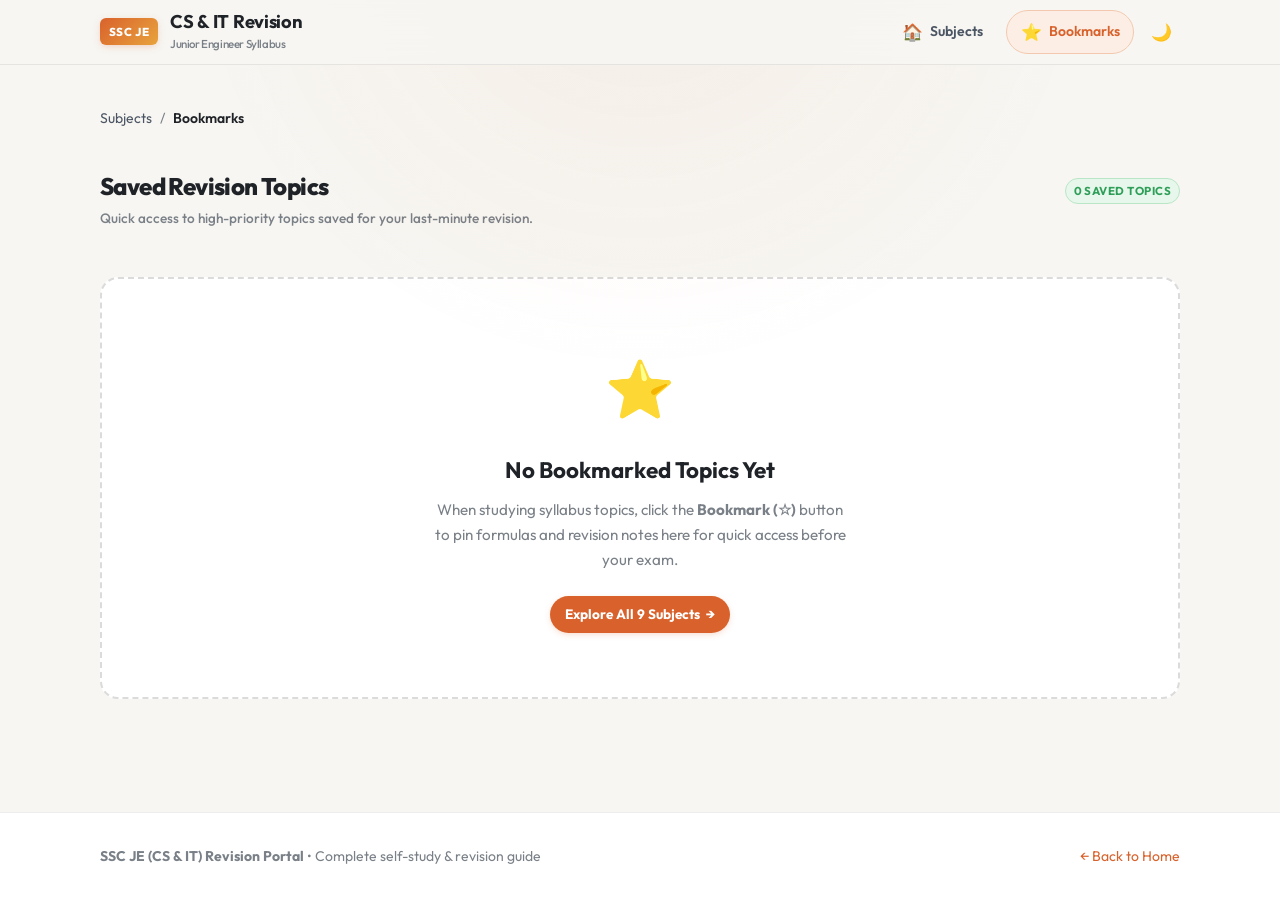
<file: bookmarks.html>
<!DOCTYPE html>
<html lang="en">
<head>
  <meta charset="UTF-8">
  <meta name="viewport" content="width=device-width, initial-scale=1.0">
  <title>Saved Bookmarks | SSC JE Revision Portal</title>

  <!-- Favicon -->
  <link rel="icon" type="image/svg+xml" href="data:image/svg+xml,%3Csvg xmlns='http://www.w3.org/2000/svg' viewBox='0 0 100 100'%3E%3Cdefs%3E%3ClinearGradient id='g' x1='0%25' y1='0%25' x2='100%25' y2='100%25'%3E%3Cstop offset='0%25' stop-color='%232563eb'/%3E%3Cstop offset='100%25' stop-color='%237c3aed'/%3E%3C/linearGradient%3E%3C/defs%3E%3Crect width='100' height='100' rx='22' fill='url(%23g)'/%3E%3Cpath d='M28 36 L50 22 L72 36 L50 49 Z' fill='%23ffffff'/%3E%3Cpath d='M50 49 L50 78' stroke='%23ffffff' stroke-width='5' stroke-linecap='round'/%3E%3Cpath d='M32 47 L32 66 Q50 78 68 66 L68 47' fill='none' stroke='%23ffffff' stroke-width='5' stroke-linecap='round'/%3E%3Ccircle cx='75' cy='52' r='4' fill='%2338bdf8'/%3E%3C/svg%3E">
  <link rel="alternate icon" type="image/svg+xml" href="favicon.svg">

  <!-- Prevent theme flicker (FOUC) -->
  <meta name="color-scheme" content="light dark">
  <script>
    (function() {
      const saved = localStorage.getItem('ssc_je_theme');
      const prefersDark = window.matchMedia && window.matchMedia('(prefers-color-scheme: dark)').matches;
      const theme = saved || (prefersDark ? 'dark' : 'light');
      document.documentElement.setAttribute('data-theme', theme);
    })();
  </script>

  <!-- Typography & Fonts -->
  <link rel="preconnect" href="https://fonts.googleapis.com">
  <link rel="preconnect" href="https://fonts.gstatic.com" crossorigin>
  <link href="https://fonts.googleapis.com/css2?family=Outfit:wght@400;500;600;700;800&family=JetBrains+Mono:wght@400;500;700&display=swap" rel="stylesheet">

  <!-- Core Stylesheet -->
  <link rel="stylesheet" href="css/style.css">
</head>
<body>

  <!-- Site Navigation Header -->
  <header class="site-header">
    <div class="container header-inner">
      <a href="index.html" class="brand-link" aria-label="SSC JE Revision Portal Home">
        <span class="brand-badge">SSC JE</span>
        <div class="brand-title">
          <span class="brand-title-main">CS & IT Revision</span>
          <span class="brand-title-sub">Junior Engineer Syllabus</span>
        </div>
      </a>

      <div class="header-nav">
        <a href="index.html" class="nav-btn" title="Back to All Subjects">
          <span class="icon">🏠</span>
          <span>Subjects</span>
        </a>
        <a href="bookmarks.html" class="nav-btn active" title="View Bookmarked Topics">
          <span class="icon">⭐</span>
          <span>Bookmarks</span>
          <span id="nav-bookmark-count" class="bookmark-counter-badge" style="display: none;">0</span>
        </a>
        <button class="theme-toggle-btn" type="button" aria-label="Toggle light or dark theme">
          <span class="theme-icon">🌙</span>
        </button>
      </div>
    </div>
  </header>

  <!-- Main Content -->
  <main class="main-content">
    <div class="container">
      
      <!-- Breadcrumb Navigation -->
      <nav class="breadcrumb-nav" aria-label="Breadcrumb">
        <ul class="breadcrumb-list">
          <li class="breadcrumb-item"><a href="index.html">Subjects</a></li>
          <li class="breadcrumb-separator">/</li>
          <li class="breadcrumb-current">Bookmarks</li>
        </ul>
      </nav>

      <section class="section-title-wrap">
        <div>
          <h1 class="section-title">Saved Revision Topics</h1>
          <p class="section-subtext">Quick access to high-priority topics saved for your last-minute revision.</p>
        </div>
        <div id="bookmarks-count-tag" class="status-badge ready">
          0 Saved Topics
        </div>
      </section>

      <!-- Bookmarks List Container -->
      <div id="bookmarks-container" class="bookmarks-grid">
        <div style="text-align: center; padding: 2rem;">
          Loading bookmarks...
        </div>
      </div>

    </div>
  </main>

  <!-- Site Footer -->
  <footer class="site-footer">
    <div class="container footer-inner">
      <div>
        <strong>SSC JE (CS & IT) Revision Portal</strong> &bull; Complete self-study & revision guide
      </div>
      <div>
        <a href="index.html">← Back to Home</a>
      </div>
    </div>
  </footer>

  <!-- Application Logic Scripts -->
  <script src="js/theme.js"></script>
  <script src="js/storage.js"></script>

  <!-- Page Initialization -->
  <script>
    document.addEventListener('DOMContentLoaded', () => {
      renderBookmarks();

      window.addEventListener('bookmarks-changed', renderBookmarks);
      window.addEventListener('progress-changed', renderBookmarks);

      function renderBookmarks() {
        const bookmarks = window.StorageManager.getBookmarks();
        const container = document.getElementById('bookmarks-container');
        const countTag = document.getElementById('bookmarks-count-tag');
        const navBadge = document.getElementById('nav-bookmark-count');

        if (navBadge) {
          navBadge.textContent = bookmarks.length;
          navBadge.style.display = bookmarks.length > 0 ? 'inline-flex' : 'none';
        }

        if (countTag) {
          countTag.textContent = `${bookmarks.length} Saved Topic${bookmarks.length === 1 ? '' : 's'}`;
        }

        if (!bookmarks || bookmarks.length === 0) {
          container.innerHTML = `
            <div class="empty-state-box">
              <div class="empty-state-icon">⭐</div>
              <h2 class="empty-state-title">No Bookmarked Topics Yet</h2>
              <p class="empty-state-desc">
                When studying syllabus topics, click the <strong>Bookmark (☆)</strong> button to pin formulas and revision notes here for quick access before your exam.
              </p>
              <a href="index.html" class="btn-study-action">
                <span>Explore All 9 Subjects</span>
                <span class="arrow">→</span>
              </a>
            </div>
          `;
          return;
        }

        container.innerHTML = bookmarks.map(b => {
          const isRevised = window.StorageManager.isRevised(b.subjectId, b.topicId);
          const topicUrl = `topic.html?id=${b.id}`;

          return `
            <article class="bookmark-item-card ${isRevised ? 'is-revised' : ''}" id="card-${b.id.replace('/', '-')}">
              <div class="topic-item-left">
                <div class="topic-index-badge">${b.icon || '📌'}</div>
                <div class="topic-item-meta">
                  <div style="font-size: 0.75rem; font-weight: 700; text-transform: uppercase; color: var(--primary); letter-spacing: 0.04em;">
                    ${escapeHtml(b.subjectTitle)}
                  </div>
                  <a href="${topicUrl}" class="topic-item-title-link">
                    ${escapeHtml(b.title)}
                  </a>
                </div>
              </div>

              <div class="topic-item-actions">
                <label class="checkbox-label" title="Mark this topic as revised">
                  <input 
                    type="checkbox" 
                    class="bookmark-revise-checkbox" 
                    data-subjectid="${b.subjectId}" 
                    data-topicid="${b.topicId}" 
                    ${isRevised ? 'checked' : ''}
                  >
                  <span>${isRevised ? 'Revised ✓' : 'Mark revised'}</span>
                </label>

                <a href="${topicUrl}" class="btn-study-action">
                  <span>Open Topic</span>
                  <span class="arrow">→</span>
                </a>

                <button 
                  class="btn-icon-action bookmarked btn-remove-bookmark" 
                  data-key="${b.id}"
                  title="Remove from Bookmarks"
                  type="button"
                >
                  ✕
                </button>
              </div>
            </article>
          `;
        }).join('');

        // Attach listeners for revision checkboxes
        container.querySelectorAll('.bookmark-revise-checkbox').forEach(cb => {
          cb.addEventListener('change', (e) => {
            const sid = e.target.dataset.subjectid;
            const tid = e.target.dataset.topicid;
            window.StorageManager.setRevised(sid, tid, e.target.checked);
          });
        });

        // Attach listeners for remove buttons
        container.querySelectorAll('.btn-remove-bookmark').forEach(btn => {
          btn.addEventListener('click', (e) => {
            const key = e.currentTarget.dataset.key;
            window.StorageManager.removeBookmark(key);
          });
        });
      }

      function escapeHtml(str) {
        if (!str) return '';
        const div = document.createElement('div');
        div.textContent = str;
        return div.innerHTML;
      }
    });
  </script>
</body>
</html>
</file>
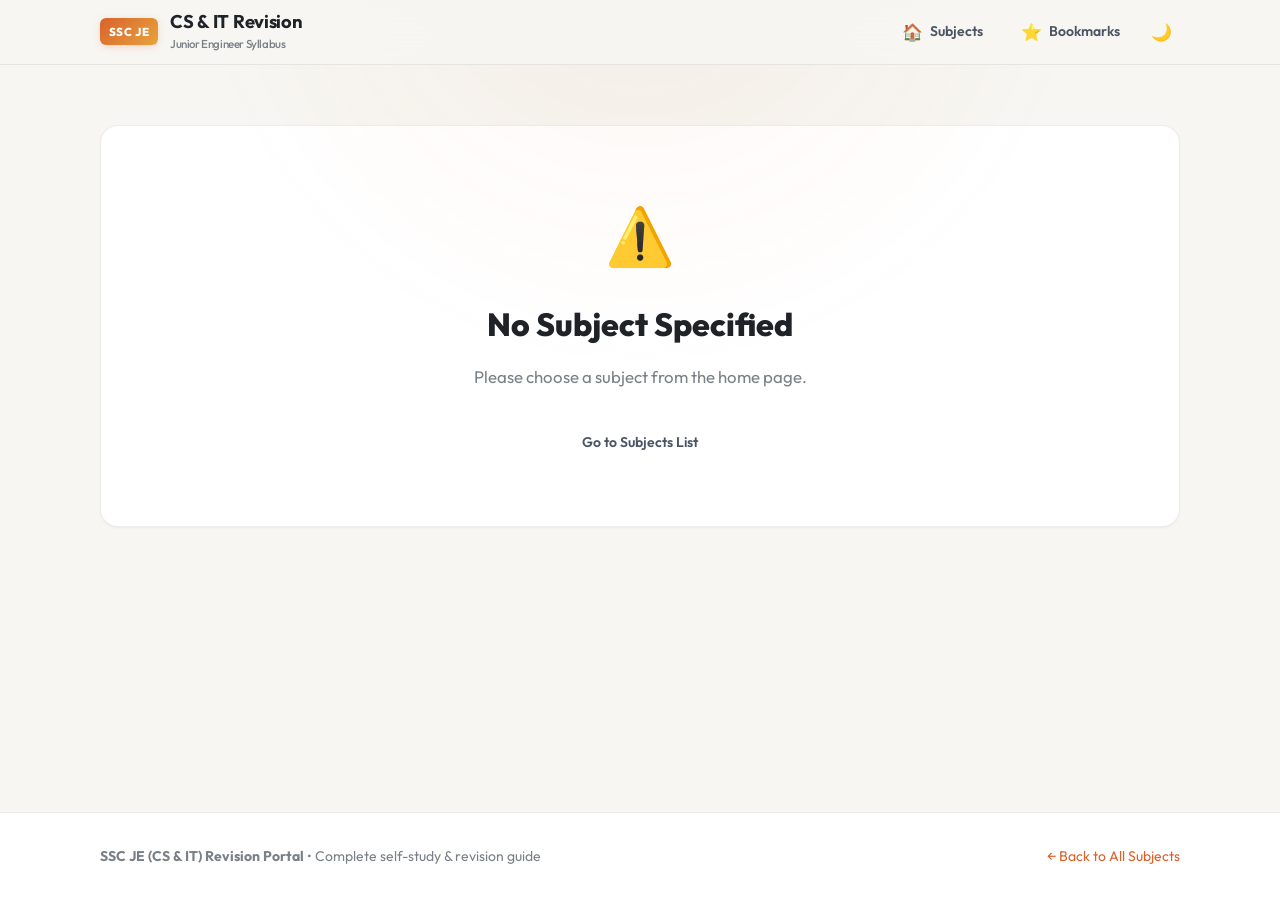
<file: subject.html>
<!DOCTYPE html>
<html lang="en">
<head>
  <meta charset="UTF-8">
  <meta name="viewport" content="width=device-width, initial-scale=1.0">
  <title>Subject Topics | SSC JE Revision Portal</title>

  <!-- Favicon -->
  <link rel="icon" type="image/svg+xml" href="data:image/svg+xml,%3Csvg xmlns='http://www.w3.org/2000/svg' viewBox='0 0 100 100'%3E%3Cdefs%3E%3ClinearGradient id='g' x1='0%25' y1='0%25' x2='100%25' y2='100%25'%3E%3Cstop offset='0%25' stop-color='%232563eb'/%3E%3Cstop offset='100%25' stop-color='%237c3aed'/%3E%3C/linearGradient%3E%3C/defs%3E%3Crect width='100' height='100' rx='22' fill='url(%23g)'/%3E%3Cpath d='M28 36 L50 22 L72 36 L50 49 Z' fill='%23ffffff'/%3E%3Cpath d='M50 49 L50 78' stroke='%23ffffff' stroke-width='5' stroke-linecap='round'/%3E%3Cpath d='M32 47 L32 66 Q50 78 68 66 L68 47' fill='none' stroke='%23ffffff' stroke-width='5' stroke-linecap='round'/%3E%3Ccircle cx='75' cy='52' r='4' fill='%2338bdf8'/%3E%3C/svg%3E">
  <link rel="alternate icon" type="image/svg+xml" href="favicon.svg">

  <!-- Prevent theme flicker (FOUC) -->
  <meta name="color-scheme" content="light dark">
  <script>
    (function() {
      const saved = localStorage.getItem('ssc_je_theme');
      const prefersDark = window.matchMedia && window.matchMedia('(prefers-color-scheme: dark)').matches;
      const theme = saved || (prefersDark ? 'dark' : 'light');
      document.documentElement.setAttribute('data-theme', theme);
    })();
  </script>

  <!-- Typography & Fonts -->
  <link rel="preconnect" href="https://fonts.googleapis.com">
  <link rel="preconnect" href="https://fonts.gstatic.com" crossorigin>
  <link href="https://fonts.googleapis.com/css2?family=Outfit:wght@400;500;600;700;800&family=JetBrains+Mono:wght@400;500;700&display=swap" rel="stylesheet">

  <!-- Core Stylesheet -->
  <link rel="stylesheet" href="css/style.css">

  <!-- Offline Script-tag Fallback Data for file:// execution -->
  <script src="data/subjects.js"></script>
  <script src="data/os.js"></script>
</head>
<body>

  <!-- Site Navigation Header -->
  <header class="site-header">
    <div class="container header-inner">
      <a href="index.html" class="brand-link" aria-label="SSC JE Revision Portal Home">
        <span class="brand-badge">SSC JE</span>
        <div class="brand-title">
          <span class="brand-title-main">CS & IT Revision</span>
          <span class="brand-title-sub">Junior Engineer Syllabus</span>
        </div>
      </a>

      <div class="header-nav">
        <a href="index.html" class="nav-btn" title="Back to All Subjects">
          <span class="icon">🏠</span>
          <span>Subjects</span>
        </a>
        <a href="bookmarks.html" class="nav-btn" title="View Bookmarked Topics">
          <span class="icon">⭐</span>
          <span>Bookmarks</span>
          <span id="nav-bookmark-count" class="bookmark-counter-badge" style="display: none;">0</span>
        </a>
        <button class="theme-toggle-btn" type="button" aria-label="Toggle light or dark theme">
          <span class="theme-icon">🌙</span>
        </button>
      </div>
    </div>
  </header>

  <!-- Main Content -->
  <main class="main-content">
    <div class="container" id="subject-container">
      <div style="text-align: center; padding: 3rem;">
        Loading subject syllabus...
      </div>
    </div>
  </main>

  <!-- Site Footer -->
  <footer class="site-footer">
    <div class="container footer-inner">
      <div>
        <strong>SSC JE (CS & IT) Revision Portal</strong> &bull; Complete self-study & revision guide
      </div>
      <div>
        <a href="index.html">← Back to All Subjects</a>
      </div>
    </div>
  </footer>

  <!-- Application Logic Scripts -->
  <script src="js/theme.js"></script>
  <script src="js/storage.js"></script>
  <script src="js/data-loader.js"></script>

  <!-- Page Initialization -->
  <script>
    document.addEventListener('DOMContentLoaded', async () => {
      // Refresh bookmarks count
      function refreshBookmarksCount() {
        const count = window.StorageManager.getBookmarks().length;
        const badge = document.getElementById('nav-bookmark-count');
        if (badge) {
          badge.textContent = count;
          badge.style.display = count > 0 ? 'inline-flex' : 'none';
        }
      }
      refreshBookmarksCount();
      window.addEventListener('bookmarks-changed', refreshBookmarksCount);

      // Get subject ID from URL params (?id=<subject-id>)
      const urlParams = new URLSearchParams(window.location.search);
      const subjectId = urlParams.get('id');

      const container = document.getElementById('subject-container');

      if (!subjectId) {
        container.innerHTML = `
          <div class="coming-soon-container">
            <div class="coming-soon-icon">⚠️</div>
            <h1 class="coming-soon-title">No Subject Specified</h1>
            <p class="coming-soon-desc">Please choose a subject from the home page.</p>
            <a href="index.html" class="nav-btn">Go to Subjects List</a>
          </div>
        `;
        return;
      }

      try {
        const subject = await window.DataLoader.getSubject(subjectId);
        renderSubjectPage(subject);

        // Listen for progress updates
        window.addEventListener('progress-changed', () => {
          renderSubjectPage(subject);
        });
      } catch (err) {
        console.error('Failed to load subject data:', err);
        container.innerHTML = `
          <div class="coming-soon-container">
            <div class="coming-soon-icon">⚠️</div>
            <h1 class="coming-soon-title">Subject Not Found</h1>
            <p class="coming-soon-desc">Could not load syllabus data for subject ID: "${escapeHtml(subjectId)}".</p>
            <a href="index.html" class="nav-btn">Return to Home</a>
          </div>
        `;
      }

      function escapeHtml(str) {
        const div = document.createElement('div');
        div.textContent = str;
        return div.innerHTML;
      }

      function renderSubjectPage(subject) {
        document.title = `${subject.title} Topics | SSC JE Revision`;

        const progress = window.StorageManager.getSubjectProgress(subject.id, subject.topics);
        const orderStr = String(subject.order || '').padStart(2, '0');

        let html = `
          <!-- Breadcrumb Navigation -->
          <nav class="breadcrumb-nav" aria-label="Breadcrumb">
            <ul class="breadcrumb-list">
              <li class="breadcrumb-item"><a href="index.html">Subjects</a></li>
              <li class="breadcrumb-separator">/</li>
              <li class="breadcrumb-current">${subject.title}</li>
            </ul>
          </nav>

          <!-- Subject Banner -->
          <section class="subject-banner">
            <div class="subject-banner-top">
              <div class="subject-banner-icon" aria-hidden="true">${subject.icon || '📚'}</div>
              <div class="subject-banner-content">
                <div class="subject-banner-meta">
                  <span class="subject-order-pill">Subject #${orderStr}</span>
                </div>
                <h1 class="subject-banner-title">${subject.title}</h1>
                <p class="subject-banner-desc">${subject.description || ''}</p>
              </div>
            </div>

            <!-- Subject Progress Bar -->
            <div class="overall-progress-card" style="padding: 1.15rem 1.4rem;">
              <div class="progress-header">
                <span class="progress-label" style="font-size: 0.875rem;">
                  <span>📊</span> Subject Revision Progress
                </span>
                <span class="progress-meta">${progress.percent}% (${progress.revised} / ${progress.total} topics revised)</span>
              </div>
              <div class="progress-bar-track" style="height: 0.55rem;">
                <div class="progress-bar-fill" style="width: ${progress.percent}%;"></div>
              </div>
            </div>
          </section>

          <!-- Syllabus Topics List Section -->
          <section aria-labelledby="topics-heading">
            <div class="section-title-wrap">
              <h2 id="topics-heading" class="section-title">Syllabus Topics (${subject.topics ? subject.topics.length : 0})</h2>
              <span class="section-subtext">Official Exam Scope</span>
            </div>

            <div class="topics-list-container">
              ${(subject.topics || []).map((topic, idx) => {
                const topicIndexStr = String(idx + 1).padStart(2, '0');
                const isReady = topic.status === 'done' || topic.status === 'ready';
                const isRevised = window.StorageManager.isRevised(subject.id, topic.id);
                const isBookmarked = window.StorageManager.isBookmarked(subject.id, topic.id);
                const topicUrl = `topic.html?id=${subject.id}/${topic.id}`;

                return `
                  <article class="topic-item-card ${isRevised ? 'is-revised' : ''}">
                    <div class="topic-item-left">
                      <div class="topic-index-badge">${topicIndexStr}</div>
                      <div class="topic-item-meta">
                        <div class="topic-item-title-row">
                          <a href="${topicUrl}" class="topic-item-title-link">
                            <span>${topic.title}</span>
                          </a>
                          <span class="status-badge ${isReady ? 'ready' : 'coming-soon'}">
                            ${isReady ? 'Ready' : 'Pending'}
                          </span>
                        </div>
                        ${topic.syllabus ? `
                          <p class="topic-item-syllabus">
                            ${escapeHtml(topic.syllabus)}
                          </p>
                        ` : ''}
                      </div>
                    </div>

                    <div class="topic-item-actions">
                      <label class="checkbox-label" title="Mark this topic as revised">
                        <input 
                          type="checkbox" 
                          class="topic-revise-checkbox" 
                          data-subjectid="${subject.id}" 
                          data-topicid="${topic.id}" 
                          ${isRevised ? 'checked' : ''}
                        >
                        <span>${isRevised ? 'Revised ✓' : 'Mark revised'}</span>
                      </label>

                      <button 
                        class="btn-icon-action ${isBookmarked ? 'bookmarked' : ''} topic-bookmark-btn" 
                        data-subjectid="${subject.id}" 
                        data-topicid="${topic.id}" 
                        data-topictitle="${escapeHtml(topic.title)}" 
                        data-subjecttitle="${escapeHtml(subject.title)}" 
                        data-subjecticon="${subject.icon || '📌'}"
                        title="${isBookmarked ? 'Remove Bookmark' : 'Bookmark Topic'}"
                        type="button"
                      >
                        ${isBookmarked ? '★' : '☆'}
                      </button>

                      <a href="${topicUrl}" class="btn-study-action">
                        <span>${isReady ? 'Revise' : 'View'}</span>
                        <span class="arrow">→</span>
                      </a>
                    </div>
                  </article>
                `;
              }).join('')}
            </div>
          </section>
        `;

        container.innerHTML = html;

        // Attach listeners for revise checkboxes
        container.querySelectorAll('.topic-revise-checkbox').forEach(cb => {
          cb.addEventListener('change', (e) => {
            const sid = e.target.dataset.subjectid;
            const tid = e.target.dataset.topicid;
            window.StorageManager.setRevised(sid, tid, e.target.checked);
          });
        });

        // Attach listeners for bookmark buttons
        container.querySelectorAll('.topic-bookmark-btn').forEach(btn => {
          btn.addEventListener('click', (e) => {
            const btnEl = e.currentTarget;
            const sid = btnEl.dataset.subjectid;
            const tid = btnEl.dataset.topicid;
            const title = btnEl.dataset.topictitle;
            const subjectTitle = btnEl.dataset.subjecttitle;
            const icon = btnEl.dataset.subjecticon;

            const isSaved = window.StorageManager.toggleBookmark({
              subjectId: sid,
              topicId: tid,
              title: title,
              subjectTitle: subjectTitle,
              icon: icon
            });

            btnEl.classList.toggle('bookmarked', isSaved);
            btnEl.textContent = isSaved ? '★' : '☆';
            btnEl.title = isSaved ? 'Remove Bookmark' : 'Bookmark Topic';
          });
        });
      }
    });
  </script>
</body>
</html>
</file>
<file: css/style.css>
/* ==========================================================================
   SSC JE (CS & IT) Revision Portal - Core Stylesheet
   Modern, Mobile-First, Accessible, and Print-Friendly
   ========================================================================== */

/* ---------- CSS Custom Properties / Design Tokens ---------- */
:root,
[data-theme="light"] {
  /* Color Palettes - Light Mode (Editorial Academic Palette) */
  --bg-primary: #F7F6F2;
  --bg-surface: #FFFFFF;
  --bg-surface-elevated: #F2F1EC;
  --bg-surface-subtle: #F7F6F2;
  
  --text-primary: #1F2328;
  --text-secondary: #4B5563;
  --text-muted: #7A8087;
  --text-inverse: #FFFFFF;

  --border-subtle: rgba(0, 0, 0, 0.07);
  --border-strong: rgba(0, 0, 0, 0.14);
  --border-focus: #D9622C;

  /* Primary Brand Accent (Warm Terracotta & Amber) */
  --primary: #D9622C;
  --primary-hover: #B84F20;
  --primary-light: #FCEEE5;
  --primary-border: #F2C9AE;
  --accent-secondary: #E8A33D;

  /* Semantic Accents (Only where meaning requires them) */
  --success: #2F9E58;
  --success-hover: #248046;
  --success-light: #E7F7EC;
  --success-border: #B9E6C6;

  --warning: #D9A32D;
  --warning-hover: #B8871F;
  --warning-light: #FBF3DE;
  --warning-border: #F0DCA0;

  --error: #E14F4F;
  --error-hover: #C43F3F;
  --error-light: #FCEAEA;
  --error-border: #F3C4C4;

  /* Component Token Aliases for Cohesion */
  --accent-emerald: var(--success);
  --accent-emerald-light: var(--success-light);
  --accent-emerald-border: var(--success-border);

  --accent-amber: var(--warning);
  --accent-amber-light: var(--warning-light);
  --accent-amber-border: var(--warning-border);

  --accent-rose: var(--error);
  --accent-rose-light: var(--error-light);
  --accent-rose-border: var(--error-border);

  --accent-purple: var(--primary);
  --accent-purple-light: var(--primary-light);
  --accent-purple-border: var(--primary-border);

  /* Elevations - Multi-layer diffuse depth */
  --shadow-sm: 0 1px 3px 0 rgba(0, 0, 0, 0.04), 0 1px 2px -1px rgba(0, 0, 0, 0.03);
  --shadow-md: 0 4px 14px -2px rgba(0, 0, 0, 0.05), 0 2px 6px -1px rgba(0, 0, 0, 0.02);
  --shadow-lg: 0 10px 25px -4px rgba(0, 0, 0, 0.07), 0 4px 10px -2px rgba(0, 0, 0, 0.03);
  --shadow-xl: 0 20px 35px -6px rgba(0, 0, 0, 0.09), 0 8px 16px -4px rgba(0, 0, 0, 0.04);

  /* Geometry & Transitions */
  --radius-sm: 6px;
  --radius-md: 10px;
  --radius-lg: 14px;
  --radius-xl: 18px;
  --radius-pill: 9999px;

  --transition-fast: 150ms cubic-bezier(0.4, 0, 0.2, 1);
  --transition-normal: 250ms cubic-bezier(0.4, 0, 0.2, 1);

  /* Typography */
  --font-sans: 'Outfit', -apple-system, BlinkMacSystemFont, 'Segoe UI', Roboto, Helvetica, Arial, sans-serif;
  --font-mono: 'JetBrains Mono', 'Fira Code', 'Courier New', monospace;

  /* Layout Dimensions */
  --header-height: 4rem;

  color-scheme: light dark;
}

/* Dark Mode Overrides (Sophisticated Dark Reading Palette) */
[data-theme="dark"] {
  --bg-primary: #121417;
  --bg-surface: #191D21;
  --bg-surface-elevated: #20252A;
  --bg-surface-subtle: #16191D;

  --text-primary: #ECEBE7;
  --text-secondary: #B7BBB8;
  --text-muted: #858B88;
  --text-inverse: #121417;

  --border-subtle: rgba(255, 255, 255, 0.08);
  --border-strong: rgba(255, 255, 255, 0.16);
  --border-focus: #E8825A;

  --primary: #E8825A;
  --primary-hover: #F2A17E;
  --primary-light: rgba(232, 130, 90, 0.15);
  --primary-border: rgba(232, 130, 90, 0.32);
  --accent-secondary: #F0C878;

  --success: #5FC98A;
  --success-hover: #7DD9A0;
  --success-light: rgba(95, 201, 138, 0.15);
  --success-border: rgba(95, 201, 138, 0.35);

  --warning: #E8BC5C;
  --warning-hover: #F0CC7E;
  --warning-light: rgba(232, 188, 92, 0.15);
  --warning-border: rgba(232, 188, 92, 0.35);

  --error: #E87A7A;
  --error-hover: #F09999;
  --error-light: rgba(232, 122, 122, 0.15);
  --error-border: rgba(232, 122, 122, 0.35);

  --accent-emerald: var(--success);
  --accent-emerald-light: var(--success-light);
  --accent-emerald-border: var(--success-border);

  --accent-amber: var(--warning);
  --accent-amber-light: var(--warning-light);
  --accent-amber-border: var(--warning-border);

  --accent-rose: var(--error);
  --accent-rose-light: var(--error-light);
  --accent-rose-border: var(--error-border);

  --accent-purple: var(--primary);
  --accent-purple-light: var(--primary-light);
  --accent-purple-border: var(--primary-border);

  --shadow-sm: 0 1px 3px 0 rgba(0, 0, 0, 0.3), 0 1px 2px -1px rgba(0, 0, 0, 0.2);
  --shadow-md: 0 4px 14px -2px rgba(0, 0, 0, 0.35), 0 2px 6px -1px rgba(0, 0, 0, 0.2);
  --shadow-lg: 0 10px 25px -4px rgba(0, 0, 0, 0.4), 0 4px 10px -2px rgba(0, 0, 0, 0.25);
  --shadow-xl: 0 20px 35px -6px rgba(0, 0, 0, 0.45), 0 8px 16px -4px rgba(0, 0, 0, 0.3);
}

/* ---------- Global Reset & Base ---------- */
*, *::before, *::after {
  box-sizing: border-box;
  margin: 0;
  padding: 0;
}

html {
  font-size: 16px;
  scroll-behavior: smooth;
  -webkit-text-size-adjust: 100%;
}

body {
  font-family: var(--font-sans);
  background-color: var(--bg-primary);
  color: var(--text-primary);
  line-height: 1.65;
  min-height: 100vh;
  display: flex;
  flex-direction: column;
  position: relative;
  transition: background-color var(--transition-normal), color var(--transition-normal);
}

body::before {
  content: '';
  position: fixed;
  top: 0;
  left: 50%;
  transform: translateX(-50%);
  width: 100%;
  max-width: 1200px;
  height: 520px;
  background: radial-gradient(circle 650px at 50% -80px, rgba(217, 98, 44, 0.06), transparent 70%);
  pointer-events: none;
  z-index: 0;
}

[data-theme="dark"] body::before {
  background: radial-gradient(circle 650px at 50% -80px, rgba(232, 130, 90, 0.07), transparent 70%);
}

a {
  color: var(--primary);
  text-decoration: none;
  transition: color var(--transition-fast);
}

a:hover {
  color: var(--primary-hover);
}

button {
  font-family: inherit;
  cursor: pointer;
  border: none;
  background: none;
}

img, svg {
  vertical-align: middle;
}

/* Accessibility Focus States */
:focus-visible {
  outline: 2px solid var(--border-focus);
  outline-offset: 3px;
}

/* ---------- Layout Containers ---------- */
.container {
  width: 100%;
  max-width: 1120px;
  margin-left: auto;
  margin-right: auto;
  padding-left: 1.25rem;
  padding-right: 1.25rem;
}

.main-content {
  flex: 1;
  padding-top: 1.75rem;
  padding-bottom: 3.5rem;
}

/* ---------- Header & Navigation ---------- */
.site-header {
  position: sticky;
  top: 0;
  z-index: 50;
  background-color: rgba(247, 246, 242, 0.85);
  backdrop-filter: blur(16px);
  -webkit-backdrop-filter: blur(16px);
  border-bottom: 1px solid var(--border-subtle);
  transition: background-color var(--transition-normal), border-color var(--transition-normal);
}

[data-theme="dark"] .site-header {
  background-color: rgba(18, 20, 23, 0.85);
}

.header-inner {
  display: flex;
  align-items: center;
  justify-content: space-between;
  height: var(--header-height, 4rem);
}

.brand-link {
  display: flex;
  align-items: center;
  gap: 0.75rem;
  color: var(--text-primary);
  font-weight: 700;
  font-size: 1.25rem;
  letter-spacing: -0.02em;
  text-decoration: none;
}

.brand-badge {
  display: inline-flex;
  align-items: center;
  justify-content: center;
  background: linear-gradient(135deg, var(--primary), var(--accent-secondary));
  color: var(--text-inverse);
  font-size: 0.72rem;
  font-weight: 800;
  padding: 0.25rem 0.55rem;
  border-radius: var(--radius-sm);
  text-transform: uppercase;
  letter-spacing: 0.05em;
  box-shadow: 0 2px 8px -2px rgba(217, 98, 44, 0.35);
}

.brand-title {
  display: flex;
  flex-direction: column;
}

.brand-title-main {
  font-size: 1.15rem;
  font-weight: 700;
  line-height: 1.2;
  letter-spacing: -0.015em;
}

.brand-title-sub {
  font-size: 0.72rem;
  color: var(--text-muted);
  font-weight: 500;
}

.header-nav {
  display: flex;
  align-items: center;
  gap: 0.5rem;
}

.nav-btn {
  display: inline-flex;
  align-items: center;
  gap: 0.45rem;
  padding: 0.45rem 0.85rem;
  border-radius: var(--radius-pill);
  font-size: 0.875rem;
  font-weight: 600;
  color: var(--text-secondary);
  border: 1px solid transparent;
  background-color: transparent;
  transition: all var(--transition-fast);
  text-decoration: none;
}

.nav-btn:hover {
  background-color: var(--bg-surface-elevated);
  color: var(--text-primary);
  border-color: var(--border-subtle);
}

.nav-btn.active {
  background-color: var(--primary-light);
  color: var(--primary);
  border-color: var(--primary-border);
}

.nav-btn .icon {
  font-size: 1.05rem;
}

.bookmark-counter-badge {
  display: inline-flex;
  align-items: center;
  justify-content: center;
  min-width: 1.25rem;
  height: 1.25rem;
  padding: 0 0.35rem;
  background-color: var(--primary);
  color: var(--text-inverse);
  font-size: 0.7rem;
  font-weight: 700;
  border-radius: var(--radius-pill);
}

.theme-toggle-btn {
  width: 2.35rem;
  height: 2.35rem;
  border-radius: var(--radius-pill);
  display: inline-flex;
  align-items: center;
  justify-content: center;
  background-color: transparent;
  border: 1px solid transparent;
  color: var(--text-secondary);
  font-size: 1.05rem;
  transition: all var(--transition-fast);
}

.theme-toggle-btn:hover {
  background-color: var(--bg-surface-elevated);
  border-color: var(--border-subtle);
  color: var(--text-primary);
  transform: rotate(15deg);
}

/* ---------- Breadcrumb Bar ---------- */
.breadcrumb-nav {
  padding: 0.85rem 0;
  margin-bottom: 1.5rem;
}

.breadcrumb-list {
  display: flex;
  align-items: center;
  flex-wrap: wrap;
  gap: 0.5rem;
  list-style: none;
  font-size: 0.875rem;
  color: var(--text-muted);
}

.breadcrumb-item a {
  color: var(--text-secondary);
  display: inline-flex;
  align-items: center;
  gap: 0.3rem;
}

.breadcrumb-item a:hover {
  color: var(--primary);
  text-decoration: underline;
}

.breadcrumb-separator {
  color: var(--text-muted);
  user-select: none;
}

.breadcrumb-current {
  color: var(--text-primary);
  font-weight: 600;
}

/* ---------- Hero & Overall Revision Bar ---------- */
.hero-section {
  background: transparent;
  border: none;
  padding: 2.25rem 0 1rem 0;
  margin-bottom: 1.5rem;
  position: relative;
}

.hero-tagline {
  display: inline-flex;
  align-items: center;
  gap: 0.45rem;
  background: linear-gradient(135deg, var(--primary), var(--accent-secondary));
  color: var(--text-inverse);
  font-size: 0.76rem;
  font-weight: 700;
  text-transform: uppercase;
  letter-spacing: 0.05em;
  padding: 0.3rem 0.85rem;
  border-radius: var(--radius-pill);
  margin-bottom: 1rem;
  box-shadow: 0 4px 14px -2px rgba(217, 98, 44, 0.3);
}

.hero-title {
  font-size: 2.35rem;
  font-weight: 800;
  line-height: 1.2;
  letter-spacing: -0.035em;
  color: var(--text-primary);
  margin-bottom: 0.75rem;
  max-width: 820px;
}

.hero-desc {
  font-size: 1.05rem;
  color: var(--text-secondary);
  max-width: 680px;
  line-height: 1.6;
  margin-bottom: 1.75rem;
}

/* Overall Progress Card */
.overall-progress-card {
  background-color: var(--bg-surface);
  border: 1px solid var(--border-subtle);
  border-radius: var(--radius-lg);
  padding: 1.15rem 1.4rem;
  box-shadow: var(--shadow-sm);
  max-width: 680px;
}

.progress-header {
  display: flex;
  justify-content: space-between;
  align-items: center;
  margin-bottom: 0.65rem;
}

.progress-label {
  font-size: 0.875rem;
  font-weight: 700;
  color: var(--text-primary);
  display: flex;
  align-items: center;
  gap: 0.4rem;
}

.progress-meta {
  font-size: 0.825rem;
  font-weight: 700;
  color: var(--primary);
}

.progress-bar-track {
  width: 100%;
  height: 0.45rem;
  background-color: var(--bg-surface-elevated);
  border-radius: var(--radius-pill);
  overflow: hidden;
}

.progress-bar-fill {
  height: 100%;
  width: 0%;
  background: linear-gradient(135deg, var(--primary), var(--accent-secondary));
  border-radius: var(--radius-pill);
  transition: width 0.6s cubic-bezier(0.4, 0, 0.2, 1);
  box-shadow: 0 0 10px rgba(217, 98, 44, 0.35);
}

/* ---------- Search Box ---------- */
.search-container {
  margin-bottom: 2.25rem;
  position: relative;
  max-width: 680px;
}

.search-input-wrapper {
  position: relative;
  display: flex;
  align-items: center;
  background-color: var(--bg-surface);
  border: 1px solid var(--border-subtle);
  border-radius: var(--radius-pill);
  padding: 0.35rem 0.65rem 0.35rem 1.25rem;
  box-shadow: var(--shadow-sm);
  transition: all var(--transition-normal);
}

.search-input-wrapper:focus-within {
  border-color: var(--primary);
  box-shadow: 0 0 0 3px var(--primary-light), var(--shadow-md);
  background-color: var(--bg-surface);
}

.search-icon {
  font-size: 1.1rem;
  color: var(--text-muted);
  margin-right: 0.65rem;
}

.search-input {
  width: 100%;
  height: 2.75rem;
  border: none;
  background: transparent;
  color: var(--text-primary);
  font-family: inherit;
  font-size: 0.95rem;
  outline: none;
}

.search-input::placeholder {
  color: var(--text-muted);
}

.search-clear-btn {
  display: none;
  align-items: center;
  justify-content: center;
  width: 1.75rem;
  height: 1.75rem;
  border-radius: var(--radius-pill);
  color: var(--text-muted);
  font-size: 0.85rem;
  background-color: var(--bg-surface-elevated);
  transition: all var(--transition-fast);
}

.search-clear-btn:hover {
  color: var(--text-primary);
  background-color: var(--border-strong);
}

.search-shortcut-badge {
  font-family: var(--font-mono);
  font-size: 0.72rem;
  padding: 0.2rem 0.45rem;
  background-color: var(--bg-surface-elevated);
  border: 1px solid var(--border-subtle);
  border-radius: var(--radius-sm);
  color: var(--text-muted);
  margin-left: 0.4rem;
  user-select: none;
}

/* Search Results Feedback */
.search-stats-bar {
  display: none;
  align-items: center;
  justify-content: space-between;
  margin-top: 0.75rem;
  font-size: 0.85rem;
  color: var(--text-muted);
  padding: 0 0.5rem;
}

.search-results-list {
  display: none;
  margin-top: 1rem;
  flex-direction: column;
  gap: 0.75rem;
}

.search-result-card {
  display: flex;
  align-items: center;
  justify-content: space-between;
  padding: 1rem 1.35rem;
  background-color: var(--bg-surface);
  border: 1px solid var(--border-subtle);
  border-radius: var(--radius-lg);
  box-shadow: var(--shadow-sm);
  transition: all var(--transition-fast);
}

.search-result-card:hover {
  transform: translateY(-2px);
  border-color: var(--primary-border);
  box-shadow: var(--shadow-md);
}

.search-result-info {
  display: flex;
  flex-direction: column;
  gap: 0.25rem;
}

.search-result-subject {
  font-size: 0.72rem;
  font-weight: 700;
  text-transform: uppercase;
  color: var(--primary);
  letter-spacing: 0.04em;
}

.search-result-title {
  font-size: 1rem;
  font-weight: 600;
  color: var(--text-primary);
}

.highlight-match {
  background-color: var(--warning-light);
  color: var(--text-primary);
  padding: 0 2px;
  border-radius: 2px;
  font-weight: 700;
}

[data-theme="dark"] .highlight-match {
  background-color: var(--warning-border);
  color: var(--warning);
}

/* ---------- Subjects Grid (Home Page) ---------- */
.section-title-wrap {
  display: flex;
  align-items: baseline;
  justify-content: space-between;
  margin-bottom: 1.5rem;
}

.section-title {
  font-size: 1.5rem;
  font-weight: 800;
  letter-spacing: -0.025em;
  color: var(--text-primary);
}

.section-subtext {
  font-size: 0.85rem;
  color: var(--text-muted);
  font-weight: 500;
}

.subjects-grid {
  display: grid;
  grid-template-columns: repeat(auto-fill, minmax(320px, 1fr));
  gap: 1.5rem;
}

.subject-card {
  background-color: var(--bg-surface);
  border: 1px solid var(--border-subtle);
  border-radius: var(--radius-xl);
  padding: 1.5rem;
  box-shadow: var(--shadow-sm);
  display: flex;
  flex-direction: column;
  justify-content: space-between;
  position: relative;
  transition: transform var(--transition-normal), box-shadow var(--transition-normal), border-color var(--transition-normal);
  overflow: hidden;
}

.subject-card:hover {
  transform: translateY(-4px);
  box-shadow: var(--shadow-lg);
  border-color: var(--primary-border);
}

.subject-card-header {
  display: flex;
  align-items: center;
  justify-content: space-between;
  margin-bottom: 1.15rem;
}

.subject-icon-box {
  width: 3rem;
  height: 3rem;
  border-radius: 12px;
  background: linear-gradient(135deg, var(--primary-light), var(--bg-surface-elevated));
  display: flex;
  align-items: center;
  justify-content: center;
  font-size: 1.5rem;
  border: none;
  box-shadow: 0 2px 8px -2px rgba(0, 0, 0, 0.05);
}

.subject-order-pill {
  font-family: var(--font-mono);
  font-size: 0.75rem;
  font-weight: 700;
  color: var(--text-muted);
  background-color: transparent;
  padding: 0;
  border: none;
  letter-spacing: 0.04em;
}

.subject-card-body {
  margin-bottom: 1.25rem;
}

.subject-title {
  font-size: 1.2rem;
  font-weight: 700;
  line-height: 1.35;
  color: var(--text-primary);
  margin-bottom: 0.45rem;
  letter-spacing: -0.015em;
}

.subject-desc {
  font-size: 0.875rem;
  color: var(--text-secondary);
  line-height: 1.55;
  display: -webkit-box;
  -webkit-line-clamp: 2;
  -webkit-box-orient: vertical;
  overflow: hidden;
}

.subject-card-footer {
  margin-top: auto;
  border-top: none;
  padding-top: 0.5rem;
}

.subject-progress-meta {
  display: flex;
  justify-content: space-between;
  font-size: 0.78rem;
  font-weight: 600;
  color: var(--text-muted);
  margin-bottom: 0.4rem;
}

.subject-progress-track {
  width: 100%;
  height: 0.35rem;
  background-color: var(--bg-surface-elevated);
  border-radius: var(--radius-pill);
  overflow: hidden;
  margin-bottom: 1rem;
}

.subject-progress-fill {
  height: 100%;
  width: 0%;
  background: linear-gradient(135deg, var(--primary), var(--accent-secondary));
  border-radius: var(--radius-pill);
  transition: width 0.4s ease;
}

.btn-open-subject {
  width: 100%;
  display: flex;
  align-items: center;
  justify-content: space-between;
  gap: 0.5rem;
  color: var(--text-primary);
  background-color: var(--bg-surface-elevated);
  border: 1px solid var(--border-subtle);
  font-size: 0.85rem;
  font-weight: 600;
  padding: 0.6rem 0.95rem;
  border-radius: var(--radius-md);
  transition: all var(--transition-fast);
  text-decoration: none;
}

.btn-open-subject .arrow-icon {
  transition: transform var(--transition-fast);
}

.subject-card:hover .btn-open-subject {
  background-color: var(--primary);
  color: var(--text-inverse);
  border-color: var(--primary);
  box-shadow: 0 4px 12px -2px rgba(217, 98, 44, 0.25);
}

.subject-card:hover .btn-open-subject .arrow-icon {
  transform: translateX(3px);
}

/* ---------- Subject Details Page (`subject.html`) ---------- */
.subject-banner {
  background-color: var(--bg-surface);
  border: 1px solid var(--border-subtle);
  border-radius: var(--radius-xl);
  padding: 1.75rem 2rem;
  margin-bottom: 2rem;
  box-shadow: var(--shadow-sm);
  display: flex;
  flex-direction: column;
  gap: 1.25rem;
}

.subject-banner-top {
  display: flex;
  align-items: center;
  gap: 1.25rem;
}

.subject-banner-icon {
  width: 4rem;
  height: 4rem;
  border-radius: 14px;
  background: linear-gradient(135deg, var(--primary-light), var(--bg-surface-elevated));
  display: flex;
  align-items: center;
  justify-content: center;
  font-size: 2.2rem;
  border: none;
  box-shadow: 0 4px 12px -2px rgba(0, 0, 0, 0.05);
  flex-shrink: 0;
}

.subject-banner-title {
  font-size: 1.85rem;
  font-weight: 800;
  line-height: 1.2;
  letter-spacing: -0.03em;
  color: var(--text-primary);
  margin-bottom: 0.35rem;
}

.subject-banner-desc {
  font-size: 0.95rem;
  color: var(--text-secondary);
  line-height: 1.5;
}

/* Syllabus Topic List */
.topics-list-container {
  display: flex;
  flex-direction: column;
  gap: 0.75rem;
}

.topic-item-card {
  background-color: var(--bg-surface);
  border: 1px solid var(--border-subtle);
  border-radius: var(--radius-lg);
  padding: 1rem 1.35rem;
  box-shadow: var(--shadow-sm);
  display: flex;
  align-items: center;
  justify-content: space-between;
  gap: 1.25rem;
  transition: all var(--transition-fast);
}

.topic-item-card:hover {
  border-color: var(--primary-border);
  box-shadow: var(--shadow-md);
  transform: translateY(-2px);
}

.topic-item-card.is-revised {
  border-color: var(--success-border);
  background-color: rgba(47, 158, 88, 0.03);
}

[data-theme="dark"] .topic-item-card.is-revised {
  background-color: rgba(95, 201, 138, 0.04);
}

.topic-item-left {
  display: flex;
  align-items: center;
  gap: 1rem;
  flex: 1;
  min-width: 0;
}

.topic-index-badge {
  font-family: var(--font-mono);
  font-size: 0.8rem;
  font-weight: 700;
  color: var(--text-muted);
  width: 2rem;
  height: 2rem;
  border-radius: var(--radius-sm);
  background-color: var(--bg-surface-elevated);
  display: flex;
  align-items: center;
  justify-content: center;
  border: none;
  flex-shrink: 0;
}

.topic-item-card.is-revised .topic-index-badge {
  background-color: var(--success-light);
  color: var(--success);
}

.topic-item-meta {
  display: flex;
  flex-direction: column;
  min-width: 0;
}

.topic-item-title-row {
  display: flex;
  align-items: center;
  gap: 0.6rem;
  flex-wrap: wrap;
}

.topic-item-title-link {
  font-size: 1.05rem;
  font-weight: 700;
  color: var(--text-primary);
  text-decoration: none;
  transition: color var(--transition-fast);
}

.topic-item-title-link:hover {
  color: var(--primary);
}

.topic-item-syllabus {
  font-size: 0.825rem;
  color: var(--text-muted);
  margin-top: 0.25rem;
  line-height: 1.45;
  white-space: nowrap;
  overflow: hidden;
  text-overflow: ellipsis;
  max-width: 580px;
}

.status-badge {
  display: inline-flex;
  align-items: center;
  gap: 0.3rem;
  font-size: 0.72rem;
  font-weight: 700;
  padding: 0.15rem 0.5rem;
  border-radius: var(--radius-pill);
  text-transform: uppercase;
  letter-spacing: 0.04em;
}

.status-badge.ready {
  background-color: var(--success-light);
  color: var(--success);
  border: 1px solid var(--success-border);
}

.status-badge.coming-soon {
  background-color: var(--bg-surface-elevated);
  color: var(--text-muted);
  border: 1px solid var(--border-subtle);
}

.topic-item-actions {
  display: flex;
  align-items: center;
  gap: 0.6rem;
  flex-shrink: 0;
}

/* Custom Checkbox */
.checkbox-label {
  display: inline-flex;
  align-items: center;
  gap: 0.35rem;
  font-size: 0.78rem;
  font-weight: 600;
  color: var(--text-muted);
  cursor: pointer;
  padding: 0.35rem 0.65rem;
  border-radius: var(--radius-pill);
  background-color: var(--bg-surface-elevated);
  border: 1px solid var(--border-subtle);
  transition: all var(--transition-fast);
}

.checkbox-label:hover {
  color: var(--text-primary);
  border-color: var(--border-strong);
}

.topic-item-card.is-revised .checkbox-label {
  background-color: var(--success-light);
  color: var(--success);
  border-color: var(--success-border);
}

.checkbox-label input[type="checkbox"] {
  width: 1rem;
  height: 1rem;
  cursor: pointer;
  accent-color: var(--success);
}

.btn-icon-action {
  width: 2.15rem;
  height: 2.15rem;
  border-radius: var(--radius-pill);
  display: inline-flex;
  align-items: center;
  justify-content: center;
  color: var(--text-muted);
  background-color: var(--bg-surface-elevated);
  border: 1px solid var(--border-subtle);
  font-size: 1rem;
  transition: all var(--transition-fast);
}

.btn-icon-action:hover {
  color: var(--warning);
  border-color: var(--warning-border);
  transform: scale(1.1);
}

.btn-icon-action.bookmarked {
  color: var(--warning);
  background-color: var(--warning-light);
  border-color: var(--warning-border);
}

.btn-study-action {
  display: inline-flex;
  align-items: center;
  gap: 0.35rem;
  padding: 0.45rem 0.95rem;
  border-radius: var(--radius-pill);
  font-size: 0.85rem;
  font-weight: 700;
  background-color: var(--primary);
  color: var(--text-inverse);
  box-shadow: 0 2px 6px -1px rgba(217, 98, 44, 0.25);
  transition: all var(--transition-fast);
  text-decoration: none;
}

.btn-study-action:hover {
  background-color: var(--primary-hover);
  color: var(--text-inverse);
  transform: translateY(-1px);
  box-shadow: 0 4px 12px -2px rgba(217, 98, 44, 0.35);
}

.btn-icon-action.bookmarked {
  background-color: var(--primary-light);
  color: var(--primary);
  border-color: var(--primary-border);
}

/* ---------- Modern Topic Revision Dashboard (`topic.html`) ---------- */
.topic-container {
  max-width: 1240px;
  margin-left: auto;
  margin-right: auto;
  padding-bottom: 2rem;
}

/* 1. Compact Hero Card (Approx 160-200px on desktop) */
.topic-hero-card {
  background: var(--bg-surface);
  border: 1px solid var(--border-subtle);
  border-radius: var(--radius-xl);
  padding: 1.15rem 1.4rem;
  margin-bottom: 1.15rem;
  box-shadow: var(--shadow-sm);
  display: flex;
  flex-direction: column;
  gap: 0.75rem;
}

.hero-top-row {
  display: flex;
  align-items: center;
  justify-content: space-between;
  gap: 1rem;
  padding-bottom: 0.55rem;
  border-bottom: 1px solid var(--border-subtle);
}

.hero-top-row .breadcrumb-nav {
  margin-bottom: 0;
}

.hero-quick-nav {
  display: flex;
  align-items: center;
  gap: 0.4rem;
  font-size: 0.825rem;
  font-weight: 600;
}

.hero-nav-arrow {
  display: inline-flex;
  align-items: center;
  padding: 0.2rem 0.6rem;
  border-radius: var(--radius-sm);
  background: var(--bg-surface-elevated);
  border: 1px solid var(--border-subtle);
  color: var(--text-secondary);
  text-decoration: none;
  font-size: 0.8rem;
  font-weight: 700;
  transition: all var(--transition-fast);
}

.hero-nav-arrow:hover:not(.disabled) {
  background: var(--primary-light);
  color: var(--primary);
  border-color: var(--primary-border);
}

.hero-nav-arrow.disabled {
  opacity: 0.4;
  pointer-events: none;
}

.hero-nav-counter {
  font-family: var(--font-mono);
  font-size: 0.75rem;
  color: var(--text-muted);
  padding: 0 0.25rem;
}

.hero-main-row {
  display: flex;
  align-items: center;
  justify-content: space-between;
  gap: 1.5rem;
}

.hero-title-area {
  flex: 1;
  min-width: 0;
}

.hero-badge-strip {
  display: flex;
  align-items: center;
  gap: 0.5rem;
  flex-wrap: wrap;
  margin-bottom: 0.35rem;
}

.subject-tag-badge {
  font-size: 0.75rem;
  font-weight: 600;
  padding: 0.15rem 0.55rem;
  border-radius: var(--radius-pill);
  background: var(--bg-surface-elevated);
  border: 1px solid var(--border-subtle);
  color: var(--text-secondary);
}

.revised-pill {
  font-size: 0.75rem;
  font-weight: 700;
  padding: 0.15rem 0.55rem;
  border-radius: var(--radius-pill);
  background: var(--bg-surface-elevated);
  border: 1px solid var(--border-subtle);
  color: var(--text-muted);
  transition: all var(--transition-fast);
}

.revised-pill.active {
  background: var(--success-light);
  color: var(--success);
  border-color: var(--success-border);
}

.topic-main-title {
  font-size: 2rem;
  font-weight: 800;
  line-height: 1.2;
  letter-spacing: -0.03em;
  color: var(--text-primary);
  margin-bottom: 0.35rem;
}

.topic-summary-line {
  font-size: 0.875rem;
  line-height: 1.5;
  color: var(--text-secondary);
  margin: 0;
  max-width: 820px;
}

.hero-syllabus-details {
  margin-top: 0.4rem;
  font-size: 0.825rem;
}

.hero-syllabus-summary {
  cursor: pointer;
  color: var(--primary);
  font-weight: 600;
  user-select: none;
  display: inline-flex;
  align-items: center;
  gap: 0.25rem;
  transition: color var(--transition-fast);
}

.hero-syllabus-summary:hover {
  color: var(--primary-hover);
  text-decoration: underline;
}

.hero-syllabus-content {
  margin-top: 0.35rem;
  padding: 0.6rem 0.85rem;
  background-color: var(--bg-surface-elevated);
  border: 1px solid var(--border-subtle);
  border-radius: var(--radius-sm);
  color: var(--text-secondary);
  line-height: 1.5;
  font-size: 0.825rem;
  max-width: 800px;
}

.hero-action-area {
  display: flex;
  align-items: center;
  gap: 0.5rem;
  flex-shrink: 0;
}

.btn-hero-action {
  display: inline-flex;
  align-items: center;
  gap: 0.4rem;
  padding: 0.45rem 0.85rem;
  border-radius: var(--radius-md);
  font-size: 0.825rem;
  font-weight: 600;
  border: 1px solid var(--border-subtle);
  background-color: var(--bg-surface);
  color: var(--text-primary);
  cursor: pointer;
  text-decoration: none;
  transition: all var(--transition-fast);
  white-space: nowrap;
}

.btn-hero-action:hover {
  border-color: var(--border-strong);
  background-color: var(--bg-surface-elevated);
  transform: none;
}

.btn-hero-action.revised-active {
  background-color: var(--success-light);
  color: var(--success);
  border-color: var(--success-border);
}

.btn-hero-action.bookmark-active {
  background-color: var(--primary-light);
  color: var(--primary);
  border-color: var(--primary-border);
}

.btn-hero-action.btn-icon-only {
  padding: 0.45rem 0.7rem;
}

/* 2. Sticky Section Revision Navigation Bar */
.sticky-revision-bar {
  position: sticky;
  top: var(--header-height, 4rem);
  z-index: 40;
  background: rgba(247, 246, 242, 0.88);
  backdrop-filter: blur(16px);
  -webkit-backdrop-filter: blur(16px);
  border: 1px solid var(--border-subtle);
  border-radius: var(--radius-lg);
  padding: 0.45rem 0.85rem;
  margin-bottom: 1.5rem;
  box-shadow: var(--shadow-sm);
  max-width: 100%;
  overflow: hidden;
  transition: all var(--transition-normal);
}

[data-theme="dark"] .sticky-revision-bar {
  background: rgba(26, 27, 30, 0.88);
}

.sticky-bar-inner {
  display: flex;
  align-items: center;
  justify-content: space-between;
  gap: 0.75rem;
  min-width: 0;
  max-width: 100%;
}

.nav-links-scroll {
  display: flex;
  align-items: center;
  gap: 0.35rem;
  overflow-x: auto;
  -webkit-overflow-scrolling: touch;
  scrollbar-width: none;
  min-width: 0;
  flex: 1;
}

.nav-links-scroll::-webkit-scrollbar {
  display: none;
}

.revision-nav-link {
  display: inline-flex;
  align-items: center;
  gap: 0.35rem;
  padding: 0.35rem 0.75rem;
  border-radius: var(--radius-pill);
  font-size: 0.825rem;
  font-weight: 600;
  color: var(--text-secondary);
  text-decoration: none;
  white-space: nowrap;
  transition: all var(--transition-fast);
}

.revision-nav-link:hover {
  background-color: var(--bg-surface);
  color: var(--text-primary);
  box-shadow: var(--shadow-sm);
}

.revision-nav-link.active {
  background-color: var(--primary-light);
  color: var(--primary);
  font-weight: 700;
}

.nav-link-icon {
  font-size: 0.85rem;
}

.sticky-bar-quick-actions {
  display: flex;
  align-items: center;
  gap: 0.4rem;
  flex-shrink: 0;
}

.sticky-action-pill {
  display: inline-flex;
  align-items: center;
  padding: 0.3rem 0.75rem;
  border-radius: var(--radius-pill);
  font-size: 0.75rem;
  font-weight: 700;
  border: 1px solid var(--border-subtle);
  background: var(--bg-surface);
  color: var(--text-muted);
  cursor: pointer;
  box-shadow: var(--shadow-sm);
  transition: all var(--transition-fast);
}

.sticky-action-pill:hover {
  color: var(--text-primary);
  border-color: var(--border-strong);
}

.sticky-action-pill.active {
  background: var(--success-light);
  color: var(--success);
  border-color: var(--success-border);
}

/* 3. Quick Revision Strip (4 High-Yield Summary Cards) */
.quick-revision-strip {
  display: grid;
  grid-template-columns: repeat(4, 1fr);
  gap: 1rem;
  margin-bottom: 1.75rem;
}

.quick-card {
  background: var(--bg-surface);
  border: 1px solid var(--border-subtle);
  border-radius: var(--radius-lg);
  padding: 1.1rem 1.25rem;
  display: flex;
  flex-direction: column;
  justify-content: space-between;
  box-shadow: var(--shadow-sm);
  transition: transform var(--transition-fast), box-shadow var(--transition-fast), border-color var(--transition-fast);
  position: relative;
  overflow: hidden;
}

.quick-card:hover {
  transform: translateY(-2px);
  box-shadow: var(--shadow-md);
  border-color: var(--border-strong);
}

.quick-card-header {
  display: flex;
  align-items: center;
  justify-content: space-between;
  margin-bottom: 0.5rem;
}

.quick-card-icon {
  font-size: 1.1rem;
  margin-right: 0.4rem;
}

.quick-card-label {
  font-size: 0.72rem;
  font-weight: 700;
  text-transform: uppercase;
  letter-spacing: 0.05em;
  color: var(--text-muted);
  flex: 1;
}

.quick-card-link {
  font-size: 0.75rem;
  font-weight: 600;
  color: var(--primary);
  text-decoration: none;
  transition: color var(--transition-fast);
}

.quick-card-link:hover {
  color: var(--primary-hover);
}

.quick-card-highlight {
  font-size: 1.1rem;
  font-weight: 800;
  letter-spacing: -0.01em;
  color: var(--text-primary);
  margin-bottom: 0.25rem;
}

.quick-card-subtext {
  font-size: 0.775rem;
  color: var(--text-muted);
  line-height: 1.45;
}

.quick-card-content {
  font-size: 0.85rem;
  line-height: 1.5;
  color: var(--text-secondary);
  display: -webkit-box;
  -webkit-line-clamp: 3;
  -webkit-box-orient: vertical;
  overflow: hidden;
}

/* Card Accent Borders - Restrained 2px top accents */
.quick-card-time { border-top: 2px solid var(--text-muted); }
.quick-card-mustknow { border-top: 2px solid var(--primary); }
.quick-card-formula { border-top: 2px solid var(--accent-secondary); }
.quick-card-traps { border-top: 2px solid var(--warning); }

/* 4. Two-Column Dashboard Grid */
.topic-dashboard-grid {
  display: grid;
  grid-template-columns: minmax(0, 1.8fr) minmax(320px, 1.15fr);
  gap: 1.75rem;
  align-items: start;
}

.topic-main-column {
  min-width: 0;
}

.topic-side-column {
  min-width: 0;
  position: sticky;
  top: calc(var(--header-height, 4rem) + 4rem);
  display: flex;
  flex-direction: column;
  gap: 1.5rem;
}

/* Topic Section Common */
.topic-section {
  margin-bottom: 2.25rem;
  scroll-margin-top: calc(var(--header-height, 4rem) + 4.5rem);
}

.section-header-row {
  display: flex;
  align-items: center;
  justify-content: space-between;
  gap: 1rem;
  margin-bottom: 1.15rem;
}

.topic-section-title {
  font-size: 1.25rem;
  font-weight: 800;
  letter-spacing: -0.02em;
  color: var(--text-primary);
  margin: 0;
  display: flex;
  align-items: center;
  gap: 0.5rem;
}

.btn-section-toggle {
  display: inline-flex;
  align-items: center;
  gap: 0.35rem;
  padding: 0.3rem 0.75rem;
  border-radius: var(--radius-pill);
  font-size: 0.75rem;
  font-weight: 700;
  background: var(--bg-surface);
  border: 1px solid var(--border-subtle);
  color: var(--text-muted);
  cursor: pointer;
  box-shadow: var(--shadow-sm);
  transition: all var(--transition-fast);
}

.btn-section-toggle:hover {
  color: var(--text-primary);
  border-color: var(--border-strong);
}

/* Concept Cards in Explanation (Individually Collapsible Mini-Accordions) */
.topic-explanation-text {
  display: flex;
  flex-direction: column;
  gap: 0.95rem;
}

.concept-accordion-card {
  background: var(--bg-surface);
  border: 1px solid var(--border-subtle);
  border-radius: var(--radius-lg);
  box-shadow: var(--shadow-sm);
  overflow: hidden;
  transition: border-color var(--transition-fast), box-shadow var(--transition-fast), background-color var(--transition-fast);
}

.concept-accordion-card:hover {
  border-color: var(--border-strong);
  box-shadow: var(--shadow-md);
}

.concept-accordion-card.is-open {
  border-color: var(--primary-border);
  box-shadow: var(--shadow-md);
  background-color: var(--bg-surface);
}

.concept-accordion-header {
  width: 100%;
  display: flex;
  align-items: center;
  justify-content: space-between;
  gap: 0.75rem;
  padding: 1rem 1.25rem;
  background: transparent;
  border: none;
  cursor: pointer;
  text-align: left;
  font-family: inherit;
  transition: background-color var(--transition-fast);
}

.concept-accordion-header:hover {
  background-color: var(--bg-surface-elevated);
}

.concept-accordion-header:focus-visible {
  outline: 2px solid var(--primary);
  outline-offset: -2px;
}

.concept-header-left {
  display: flex;
  align-items: center;
  gap: 0.75rem;
  min-width: 0;
  flex: 1;
}

.concept-accordion-icon {
  font-size: 0.75rem;
  color: var(--text-muted);
  flex-shrink: 0;
  width: 1.5rem;
  height: 1.5rem;
  display: inline-flex;
  align-items: center;
  justify-content: center;
  border-radius: var(--radius-sm);
  background: var(--bg-surface-elevated);
  transition: transform var(--transition-fast), color var(--transition-fast), background-color var(--transition-fast);
}

.concept-accordion-card.is-open .concept-accordion-icon {
  color: var(--primary);
  background-color: var(--primary-light);
  transform: rotate(90deg);
}

.concept-accordion-body {
  padding: 1.15rem 1.35rem 1.35rem 1.35rem;
  border-top: 1px solid var(--border-subtle);
  font-size: 0.95rem;
  line-height: 1.7;
  color: var(--text-secondary);
}

.concept-accordion-card > .concept-accordion-body:first-child {
  border-top: none;
  padding-top: 1.25rem;
}

.concept-card {
  background: var(--bg-surface);
  border: 1px solid var(--border-subtle);
  border-radius: var(--radius-lg);
  padding: 1.25rem 1.45rem;
  box-shadow: var(--shadow-sm);
}

.concept-header {
  display: flex;
  align-items: center;
  gap: 0.75rem;
  margin-bottom: 0.85rem;
  padding-bottom: 0.65rem;
  border-bottom: 1px solid var(--border-subtle);
}

.concept-num-badge {
  font-family: var(--font-mono);
  font-size: 0.75rem;
  font-weight: 700;
  background: var(--bg-surface-elevated);
  color: var(--text-primary);
  border: 1px solid var(--border-subtle);
  width: 1.65rem;
  height: 1.65rem;
  border-radius: var(--radius-sm);
  display: inline-flex;
  align-items: center;
  justify-content: center;
  flex-shrink: 0;
}

.concept-accordion-card.is-open .concept-num-badge {
  background: var(--primary-light);
  color: var(--primary);
  border-color: var(--primary-border);
}

.concept-title {
  font-size: 1.05rem;
  font-weight: 700;
  color: var(--text-primary);
  margin: 0;
  line-height: 1.35;
}

.concept-body {
  font-size: 0.975rem;
  line-height: 1.7;
  color: var(--text-secondary);
}

.concept-p {
  margin: 0 0 0.85rem 0;
}

.concept-p:last-child {
  margin-bottom: 0;
}

.concept-list {
  margin: 0 0 0.85rem 0;
  padding-left: 1.35rem;
}

.concept-list li {
  margin-bottom: 0.35rem;
  line-height: 1.6;
}

/* Key Points Card (Study Sidebar) */
.key-points-card {
  background: var(--bg-surface);
  border: 1px solid var(--border-subtle);
  border-top: 2px solid var(--primary);
  border-radius: var(--radius-lg);
  padding: 1.35rem 1.45rem;
  box-shadow: var(--shadow-sm);
}

.card-title-bar {
  display: flex;
  align-items: center;
  justify-content: space-between;
  margin-bottom: 1rem;
  padding-bottom: 0.65rem;
  border-bottom: 1px solid var(--border-subtle);
}

.card-title-bar .topic-section-title {
  color: var(--primary);
  font-size: 1.1rem;
}

.badge-count {
  font-family: var(--font-mono);
  font-size: 0.75rem;
  font-weight: 700;
  padding: 0.2rem 0.55rem;
  border-radius: var(--radius-pill);
  background: var(--bg-surface-elevated);
  color: var(--text-muted);
}

.key-points-list {
  list-style: none;
  padding: 0;
  margin: 0;
  display: flex;
  flex-direction: column;
  gap: 0.85rem;
}

.key-point-item {
  position: relative;
  padding-left: 1.5rem;
  font-size: 0.925rem;
  line-height: 1.6;
  color: var(--text-primary);
}

.key-point-item::before {
  content: '✦';
  position: absolute;
  left: 0;
  top: 0.05rem;
  color: var(--primary);
  font-size: 0.85rem;
}

/* Exam Traps Card (Study Sidebar) */
.traps-card {
  background: var(--bg-surface);
  border: 1px solid var(--warning-border);
  border-top: 2px solid var(--warning);
  border-radius: var(--radius-lg);
  padding: 1.35rem 1.45rem;
  box-shadow: var(--shadow-sm);
}

.traps-card .topic-section-title {
  color: var(--warning);
  font-size: 1.1rem;
}

.traps-list {
  list-style: none;
  padding: 0;
  margin: 0;
  display: flex;
  flex-direction: column;
  gap: 0.85rem;
}

.trap-item {
  position: relative;
  padding-left: 1.6rem;
  font-size: 0.9rem;
  line-height: 1.55;
  color: var(--text-primary);
}

.trap-item::before {
  content: '⚠️';
  position: absolute;
  left: 0;
  top: 0.05rem;
  font-size: 0.85rem;
}

/* Tables & Examples */
.table-scroll-wrapper {
  overflow-x: auto;
  border: 1px solid var(--border-subtle);
  border-radius: var(--radius-lg);
  box-shadow: var(--shadow-sm);
  background-color: var(--bg-surface);
  margin-bottom: 1.5rem;
}

.topic-data-table {
  width: 100%;
  border-collapse: collapse;
  text-align: left;
  font-size: 0.925rem;
}

.topic-data-table caption {
  font-weight: 700;
  font-size: 0.95rem;
  padding: 0.85rem 1.25rem;
  text-align: left;
  color: var(--text-primary);
  background-color: var(--bg-surface-elevated);
  border-bottom: 1px solid var(--border-subtle);
}

.topic-data-table th {
  background-color: var(--bg-surface-subtle);
  color: var(--text-primary);
  font-weight: 700;
  padding: 0.85rem 1.25rem;
  border-bottom: 2px solid var(--border-subtle);
  white-space: nowrap;
}

.topic-data-table td {
  padding: 0.85rem 1.25rem;
  border-bottom: 1px solid var(--border-subtle);
  color: var(--text-secondary);
  line-height: 1.5;
}

.topic-data-table tr:last-child td {
  border-bottom: none;
}

.topic-data-table tr:hover td {
  background-color: var(--bg-surface-elevated);
}

/* Solved Examples */
.examples-grid {
  display: flex;
  flex-direction: column;
  gap: 1.25rem;
}

.example-card {
  background-color: var(--bg-surface);
  border: 1px solid var(--border-subtle);
  border-radius: var(--radius-lg);
  padding: 1.35rem 1.5rem;
  box-shadow: var(--shadow-sm);
}

.example-header {
  display: flex;
  align-items: center;
  justify-content: space-between;
  margin-bottom: 0.75rem;
}

.example-number-badge {
  font-family: var(--font-mono);
  font-size: 0.75rem;
  font-weight: 700;
  background-color: var(--bg-surface-elevated);
  color: var(--text-primary);
  border: 1px solid var(--border-subtle);
  padding: 0.2rem 0.55rem;
  border-radius: var(--radius-pill);
  text-transform: uppercase;
}

.example-pace-tag {
  font-size: 0.75rem;
  font-weight: 600;
  color: var(--text-muted);
}

.example-question {
  font-size: 1rem;
  font-weight: 700;
  color: var(--text-primary);
  line-height: 1.55;
  margin-bottom: 1rem;
}

.example-steps-box {
  background-color: var(--bg-surface-elevated);
  border: 1px solid var(--border-subtle);
  border-left: 3px solid var(--primary);
  border-radius: var(--radius-md);
  padding: 1rem 1.2rem;
  margin-bottom: 1rem;
}

.example-step-line {
  font-size: 0.925rem;
  line-height: 1.55;
  color: var(--text-secondary);
  margin-bottom: 0.5rem;
}

.example-step-line:last-child {
  margin-bottom: 0;
}

.example-final-answer {
  background-color: var(--success-light);
  border: 1px solid var(--success-border);
  color: var(--success);
  font-weight: 700;
  font-size: 0.925rem;
  padding: 0.75rem 1.1rem;
  border-radius: var(--radius-md);
  display: flex;
  align-items: center;
  gap: 0.5rem;
}

/* Exam Mode Practice MCQs */
.exam-tracker-badge {
  font-family: var(--font-mono);
  font-size: 0.75rem;
  font-weight: 700;
  background: var(--bg-surface-elevated);
  border: 1px solid var(--border-subtle);
  color: var(--text-secondary);
  padding: 0.25rem 0.65rem;
  border-radius: var(--radius-pill);
}

.practice-container {
  display: flex;
  flex-direction: column;
  gap: 1.25rem;
}

.mcq-card {
  background-color: var(--bg-surface);
  border: 1px solid var(--border-subtle);
  border-radius: var(--radius-lg);
  padding: 1.35rem 1.5rem;
  box-shadow: var(--shadow-sm);
  transition: border-color var(--transition-fast), box-shadow var(--transition-fast);
}

.mcq-card:hover {
  border-color: var(--border-strong);
  box-shadow: var(--shadow-md);
}

.mcq-header {
  display: flex;
  align-items: center;
  justify-content: space-between;
  margin-bottom: 0.75rem;
}

.mcq-badge {
  font-family: var(--font-mono);
  font-size: 0.75rem;
  font-weight: 700;
  background-color: var(--bg-surface-elevated);
  color: var(--text-primary);
  border: 1px solid var(--border-subtle);
  padding: 0.2rem 0.55rem;
  border-radius: var(--radius-pill);
}

.mcq-pace-tag {
  font-size: 0.75rem;
  font-weight: 600;
  color: var(--text-muted);
}

.mcq-question-text {
  font-size: 1.025rem;
  font-weight: 700;
  color: var(--text-primary);
  line-height: 1.55;
  margin-bottom: 1.15rem;
}

.mcq-options-grid {
  display: grid;
  grid-template-columns: 1fr 1fr;
  gap: 0.75rem;
  margin-bottom: 1.1rem;
}

.mcq-option-btn {
  display: flex;
  align-items: center;
  gap: 0.75rem;
  padding: 0.75rem 0.95rem;
  border-radius: var(--radius-md);
  border: 1px solid var(--border-subtle);
  background-color: var(--bg-surface);
  color: var(--text-primary);
  font-size: 0.925rem;
  text-align: left;
  cursor: pointer;
  transition: all var(--transition-fast);
}

.mcq-option-btn:hover:not(:disabled) {
  border-color: var(--primary-border);
  background-color: var(--primary-light);
  transform: translateY(-1px);
}

.option-prefix {
  font-family: var(--font-mono);
  font-weight: 800;
  font-size: 0.75rem;
  background-color: var(--bg-surface-elevated);
  border: 1px solid var(--border-subtle);
  width: 1.6rem;
  height: 1.6rem;
  border-radius: var(--radius-sm);
  display: inline-flex;
  align-items: center;
  justify-content: center;
  flex-shrink: 0;
}

.mcq-option-btn.selected {
  border-color: var(--primary);
  background-color: var(--primary-light);
}

.mcq-option-btn.selected .option-prefix {
  background-color: var(--primary);
  color: var(--text-inverse);
  border-color: var(--primary);
}

.mcq-option-btn.is-correct {
  border-color: var(--success-border);
  background-color: var(--success-light);
  color: var(--success);
}

.mcq-option-btn.is-correct .option-prefix {
  background-color: var(--success);
  color: var(--text-inverse);
  border-color: var(--success);
}

.mcq-option-btn.is-wrong {
  border-color: var(--error-border);
  background-color: var(--error-light);
  color: var(--error);
}

.mcq-option-btn.is-wrong .option-prefix {
  background-color: var(--error);
  color: var(--text-inverse);
  border-color: var(--error);
}

.mcq-action-row {
  display: flex;
  align-items: center;
  justify-content: flex-end;
}

.btn-show-answer {
  display: inline-flex;
  align-items: center;
  gap: 0.4rem;
  padding: 0.5rem 0.95rem;
  border-radius: var(--radius-md);
  font-size: 0.825rem;
  font-weight: 700;
  border: 1px solid var(--border-subtle);
  background-color: var(--bg-surface);
  color: var(--text-secondary);
  cursor: pointer;
  box-shadow: var(--shadow-sm);
  transition: all var(--transition-fast);
}

.btn-show-answer:hover {
  background-color: var(--bg-surface-elevated);
  color: var(--text-primary);
  border-color: var(--border-strong);
}

.mcq-explanation-box {
  display: none;
  margin-top: 1rem;
  padding: 1.15rem 1.25rem;
  border-radius: var(--radius-md);
  background-color: var(--success-light);
  border: 1px solid var(--success-border);
  border-left: 3px solid var(--success);
}

.mcq-explanation-box.visible {
  display: block;
}

.explanation-title {
  font-size: 0.825rem;
  font-weight: 800;
  color: var(--success);
  text-transform: uppercase;
  letter-spacing: 0.05em;
  margin-bottom: 0.4rem;
}

.explanation-text {
  font-size: 0.925rem;
  line-height: 1.6;
  color: var(--text-secondary);
}

/* 5. Comprehensive Prev / Next Navigation Footer */
.topic-nav-footer {
  display: grid;
  grid-template-columns: 1fr 1fr;
  gap: 1.25rem;
  margin-top: 2.75rem;
  padding-top: 1.75rem;
  border-top: 1px solid var(--border-subtle);
}

.btn-topic-nav {
  display: flex;
  flex-direction: column;
  gap: 0.35rem;
  padding: 1rem 1.35rem;
  background-color: var(--bg-surface);
  border: 1px solid var(--border-subtle);
  border-radius: var(--radius-lg);
  color: var(--text-primary);
  text-decoration: none;
  box-shadow: var(--shadow-sm);
  transition: all var(--transition-fast);
}

.btn-topic-nav.next-nav {
  text-align: right;
  align-items: flex-end;
}

.btn-topic-nav:hover:not(.disabled) {
  border-color: var(--primary-border);
  background-color: var(--bg-surface-elevated);
  transform: translateY(-2px);
  box-shadow: var(--shadow-md);
}

.nav-dir-label {
  font-size: 0.75rem;
  font-weight: 700;
  text-transform: uppercase;
  letter-spacing: 0.05em;
  color: var(--primary);
}

.nav-topic-name {
  font-size: 0.975rem;
  font-weight: 700;
  color: var(--text-primary);
}

.btn-topic-nav.disabled {
  opacity: 0.45;
  pointer-events: none;
}

/* 6. Floating Back to Top Button */
.back-to-top-btn {
  position: fixed;
  bottom: 1.5rem;
  right: 1.5rem;
  z-index: 90;
  display: flex;
  align-items: center;
  gap: 0.35rem;
  padding: 0.5rem 0.95rem;
  font-size: 0.825rem;
  font-weight: 700;
  background-color: var(--bg-surface);
  color: var(--text-primary);
  border: 1px solid var(--border-strong);
  border-radius: var(--radius-pill);
  box-shadow: var(--shadow-md);
  cursor: pointer;
  opacity: 0;
  pointer-events: none;
  transform: translateY(12px);
  transition: opacity var(--transition-normal), transform var(--transition-normal), background-color var(--transition-fast), color var(--transition-fast);
}

.back-to-top-btn.visible {
  opacity: 1;
  pointer-events: auto;
  transform: translateY(0);
}

.back-to-top-btn:hover {
  background-color: var(--primary);
  color: var(--text-inverse);
  border-color: var(--primary);
  box-shadow: var(--shadow-lg);
}

/* Coming Soon Topic Placeholder */
.coming-soon-container {
  text-align: center;
  padding: 4rem 1.5rem;
  background-color: var(--bg-surface);
  border: 1px solid var(--border-subtle);
  border-radius: var(--radius-xl);
  box-shadow: var(--shadow-sm);
  margin-top: 2rem;
}

.coming-soon-icon {
  font-size: 3.5rem;
  margin-bottom: 1rem;
}

.coming-soon-title {
  font-size: 2rem;
  font-weight: 800;
  margin-bottom: 0.75rem;
}

.coming-soon-desc {
  font-size: 1.05rem;
  color: var(--text-muted);
  max-width: 500px;
  margin: 0 auto 2rem auto;
}

/* ---------- Bookmarks Page (`bookmarks.html`) ---------- */
.bookmarks-grid {
  display: flex;
  flex-direction: column;
  gap: 1rem;
}

.bookmark-item-card {
  background-color: var(--bg-surface);
  border: 1px solid var(--border-subtle);
  border-radius: var(--radius-lg);
  padding: 1.25rem 1.5rem;
  box-shadow: var(--shadow-sm);
  display: flex;
  align-items: center;
  justify-content: space-between;
  gap: 1rem;
  transition: all var(--transition-fast);
}

.bookmark-item-card:hover {
  border-color: var(--primary-border);
  box-shadow: var(--shadow-md);
  transform: translateY(-2px);
}

.empty-state-box {
  text-align: center;
  padding: 4rem 2rem;
  background-color: var(--bg-surface);
  border: 2px dashed var(--border-strong);
  border-radius: var(--radius-xl);
  margin-top: 1.5rem;
}

.empty-state-icon {
  font-size: 3.5rem;
  margin-bottom: 1rem;
}

.empty-state-title {
  font-size: 1.4rem;
  font-weight: 700;
  margin-bottom: 0.5rem;
}

.empty-state-desc {
  font-size: 0.95rem;
  color: var(--text-muted);
  max-width: 420px;
  margin: 0 auto 1.5rem auto;
}

/* ---------- Code Blocks & Math Styling ---------- */
pre {
  background-color: var(--bg-surface-elevated);
  color: var(--text-primary);
  padding: 1rem 1.25rem;
  border-radius: var(--radius-md);
  overflow-x: auto;
  font-family: var(--font-mono);
  font-size: 0.9rem;
  line-height: 1.5;
  margin: 1rem 0;
  border: 1px solid var(--border-subtle);
}

code {
  font-family: var(--font-mono);
  font-size: 0.88em;
  background-color: var(--bg-surface-elevated);
  color: var(--primary);
  padding: 0.15rem 0.4rem;
  border-radius: var(--radius-sm);
  border: 1px solid var(--border-subtle);
}

pre code {
  background-color: transparent;
  color: inherit;
  padding: 0;
  border: none;
}

/* KaTeX formula readability fallback */
.katex-display {
  margin: 1rem 0 !important;
  overflow-x: auto;
  overflow-y: hidden;
  padding: 0.5rem 0;
}

/* ---------- Animations ---------- */
@keyframes fadeIn {
  from { opacity: 0; transform: translateY(4px); }
  to { opacity: 1; transform: translateY(0); }
}

/* ---------- Footer ---------- */
.site-footer {
  margin-top: auto;
  border-top: 1px solid var(--border-subtle);
  background-color: var(--bg-surface);
  padding: 2rem 0;
  font-size: 0.875rem;
  color: var(--text-muted);
}

.footer-inner {
  display: flex;
  align-items: center;
  justify-content: space-between;
  flex-wrap: wrap;
  gap: 1rem;
}

/* ==========================================================================
   Print-Friendly CSS (@media print)
   Optimized for crisp black & white paper / PDF revision sheets
   ========================================================================== */
@media print {
  /* Page settings */
  @page {
    margin: 1.5cm 1.2cm;
    size: auto;
  }

  body {
    background-color: #ffffff !important;
    color: #000000 !important;
    font-size: 10.5pt !important;
    line-height: 1.45 !important;
    -webkit-print-color-adjust: exact !important;
    print-color-adjust: exact !important;
  }

  /* Hide non-printable navigation and interactive UI elements */
  .site-header,
  .site-footer,
  .theme-toggle-btn,
  .topic-action-toolbar,
  .topic-nav-footer,
  .search-container,
  .btn-show-answer,
  .btn-open-subject,
  .breadcrumb-nav,
  .btn-icon-action,
  .sticky-revision-bar,
  .back-to-top-btn,
  .btn-section-toggle,
  .hero-action-area,
  .hero-quick-nav,
  .quick-revision-strip,
  .concept-accordion-icon,
  .hero-syllabus-summary {
    display: none !important;
  }

  /* Container & Layout */
  .container,
  .topic-container,
  .main-content {
    max-width: 100% !important;
    width: 100% !important;
    padding: 0 !important;
    margin: 0 !important;
  }

  .topic-dashboard-grid {
    display: block !important;
  }

  .topic-main-column,
  .topic-side-column {
    position: static !important;
    width: 100% !important;
    display: block !important;
  }

  /* Hero adjustments for print */
  .topic-hero-card {
    border: none !important;
    box-shadow: none !important;
    padding: 0 0 1rem 0 !important;
    margin-bottom: 1.25rem !important;
    border-bottom: 2px solid #000000 !important;
    page-break-after: avoid;
    break-after: avoid;
  }

  .topic-main-title {
    font-size: 18pt !important;
    color: #000000 !important;
    margin-bottom: 0.25rem !important;
  }

  .topic-summary-line {
    font-size: 10.5pt !important;
    color: #333333 !important;
    margin-bottom: 0.5rem !important;
  }

  /* Always show full syllabus scope in print */
  .hero-syllabus-details {
    display: block !important;
    margin-top: 0.5rem !important;
  }

  .hero-syllabus-content {
    display: block !important;
    background: #f8fafc !important;
    border: 1px solid #cbd5e1 !important;
    color: #334155 !important;
    padding: 0.5rem 0.75rem !important;
    font-size: 9pt !important;
  }

  /* Expand all concept accordions in print */
  .concept-accordion-card {
    border: 1px solid #cccccc !important;
    box-shadow: none !important;
    margin-bottom: 1rem !important;
    page-break-inside: avoid;
    break-inside: avoid;
  }

  .concept-accordion-header {
    background: #f1f5f9 !important;
    padding: 0.5rem 0.75rem !important;
    border-bottom: 1px solid #cbd5e1 !important;
    cursor: default !important;
  }

  .concept-title {
    color: #000000 !important;
    font-size: 11pt !important;
  }

  .concept-num-badge {
    background: #e2e8f0 !important;
    color: #000000 !important;
    border: 1px solid #94a3b8 !important;
  }

  .concept-accordion-body {
    display: block !important;
    padding: 0.75rem !important;
    color: #000000 !important;
    font-size: 10pt !important;
    line-height: 1.5 !important;
  }

  /* Card resets for print */
  .key-points-card,
  .traps-card,
  .example-card,
  .mcq-card,
  .table-scroll-wrapper {
    background: #ffffff !important;
    color: #000000 !important;
    border: 1px solid #999999 !important;
    box-shadow: none !important;
    page-break-inside: avoid;
    break-inside: avoid;
    margin-bottom: 1.25rem !important;
  }

  .key-points-card {
    border-left: 4px solid #000000 !important;
  }

  .traps-card {
    border-left: 4px solid #000000 !important;
  }

  .example-card {
    border-left: 4px solid #444444 !important;
  }

  /* Tables in print */
  .topic-data-table {
    border-collapse: collapse !important;
    width: 100% !important;
  }

  .topic-data-table th,
  .topic-data-table td {
    border: 1px solid #999999 !important;
    color: #000000 !important;
    padding: 0.4rem 0.6rem !important;
    font-size: 9pt !important;
  }

  .topic-data-table th {
    background-color: #f1f5f9 !important;
  }

  /* Always show MCQ explanation and correct answer */
  .mcq-card {
    border: 1px solid #bbbbbb !important;
    padding: 0.85rem !important;
  }

  .mcq-question-text {
    color: #000000 !important;
    font-weight: 700 !important;
    font-size: 10pt !important;
  }

  .mcq-options-grid {
    display: flex !important;
    flex-direction: column !important;
    gap: 0.35rem !important;
  }

  .mcq-option-btn {
    border: 1px solid #cccccc !important;
    background: #ffffff !important;
    color: #000000 !important;
    padding: 0.4rem 0.6rem !important;
    font-size: 9.5pt !important;
    border-radius: 4px !important;
    cursor: default !important;
    text-align: left !important;
  }

  .mcq-option-btn.is-correct {
    font-weight: bold !important;
    border: 2px solid #000000 !important;
    background-color: #f0fdf4 !important;
  }

  .mcq-explanation-box {
    display: block !important;
    background: #f8fafc !important;
    border: 1px solid #cbd5e1 !important;
    color: #000000 !important;
    padding: 0.6rem 0.75rem !important;
    margin-top: 0.5rem !important;
    font-size: 9pt !important;
    border-radius: 4px !important;
  }

  .mcq-explanation-header {
    font-weight: bold !important;
    color: #000000 !important;
  }

  pre {
    background-color: #f8fafc !important;
    color: #000000 !important;
    border: 1px solid #cccccc !important;
    page-break-inside: avoid;
    break-inside: avoid;
  }

  code {
    background-color: #f1f5f9 !important;
    color: #000000 !important;
    border: 1px solid #e2e8f0 !important;
  }
}

/* ==========================================================================
   Responsive Breakpoints (Mobile First)
   ========================================================================== */
@media (max-width: 768px) {
  :root {
    --header-height: 3.5rem;
  }

  .topic-section {
    scroll-margin-top: calc(var(--header-height, 3.5rem) + 3.75rem);
  }

  .back-to-top-btn {
    bottom: 1.25rem;
    right: 1rem;
    padding: 0.45rem 0.75rem;
    font-size: 0.75rem;
  }

  .hero-title {
    font-size: 1.6rem;
  }

  .header-inner {
    height: var(--header-height, 3.5rem);
  }

  .brand-title-sub {
    display: none;
  }

  .topic-main-title {
    font-size: 1.75rem;
  }

  .topic-action-toolbar {
    flex-direction: column;
    align-items: stretch;
  }

  .toolbar-left, .toolbar-right {
    justify-content: space-between;
  }

  .topic-item-card {
    flex-direction: column;
    align-items: flex-start;
  }

  .topic-item-actions {
    width: 100%;
    justify-content: space-between;
    border-top: 1px solid var(--border-subtle);
    padding-top: 0.75rem;
  }

  .topic-nav-footer {
    flex-direction: column;
  }

  .btn-topic-nav {
    width: 100%;
    justify-content: center;
  }
}

@media (max-width: 1023px) {
  .topic-dashboard-grid {
    grid-template-columns: 1fr;
    gap: 1.5rem;
  }

  .topic-side-column {
    position: static;
  }

  .quick-revision-strip {
    grid-template-columns: repeat(2, 1fr);
  }
}

@media (max-width: 768px) {
  .hero-main-row {
    flex-direction: column;
    align-items: stretch;
    gap: 0.85rem;
  }

  .hero-action-area {
    width: 100%;
    justify-content: space-between;
  }

  .btn-hero-action {
    flex: 1;
    justify-content: center;
  }

  .btn-hero-action.btn-icon-only {
    flex: 0 0 auto;
  }

  .topic-main-title {
    font-size: 1.6rem;
  }

  .mcq-options-grid {
    grid-template-columns: 1fr;
  }

  .topic-nav-footer {
    grid-template-columns: 1fr;
  }

  .btn-topic-nav.next-nav {
    text-align: left;
    align-items: flex-start;
  }
}

@media (max-width: 480px) {
  .quick-revision-strip {
    grid-template-columns: 1fr;
  }

  .topic-hero-card {
    padding: 1rem;
  }
}

/* Mobile Header and Viewport Safety */
html {
  overflow-x: clip;
}
body {
  overflow-x: clip;
  max-width: 100%;
  position: relative;
}
.main-content {
  overflow-x: clip;
  max-width: 100%;
}

@media (max-width: 640px) {
  .header-nav {
    gap: 0.4rem;
  }
  .header-nav .nav-btn span:not(.icon) {
    display: none;
  }
  .header-nav .nav-btn {
    padding: 0.45rem 0.6rem;
  }
  .brand-title-main {
    font-size: 1rem;
  }
  .brand-badge {
    font-size: 0.7rem;
    padding: 0.15rem 0.4rem;
  }
}
</file>
